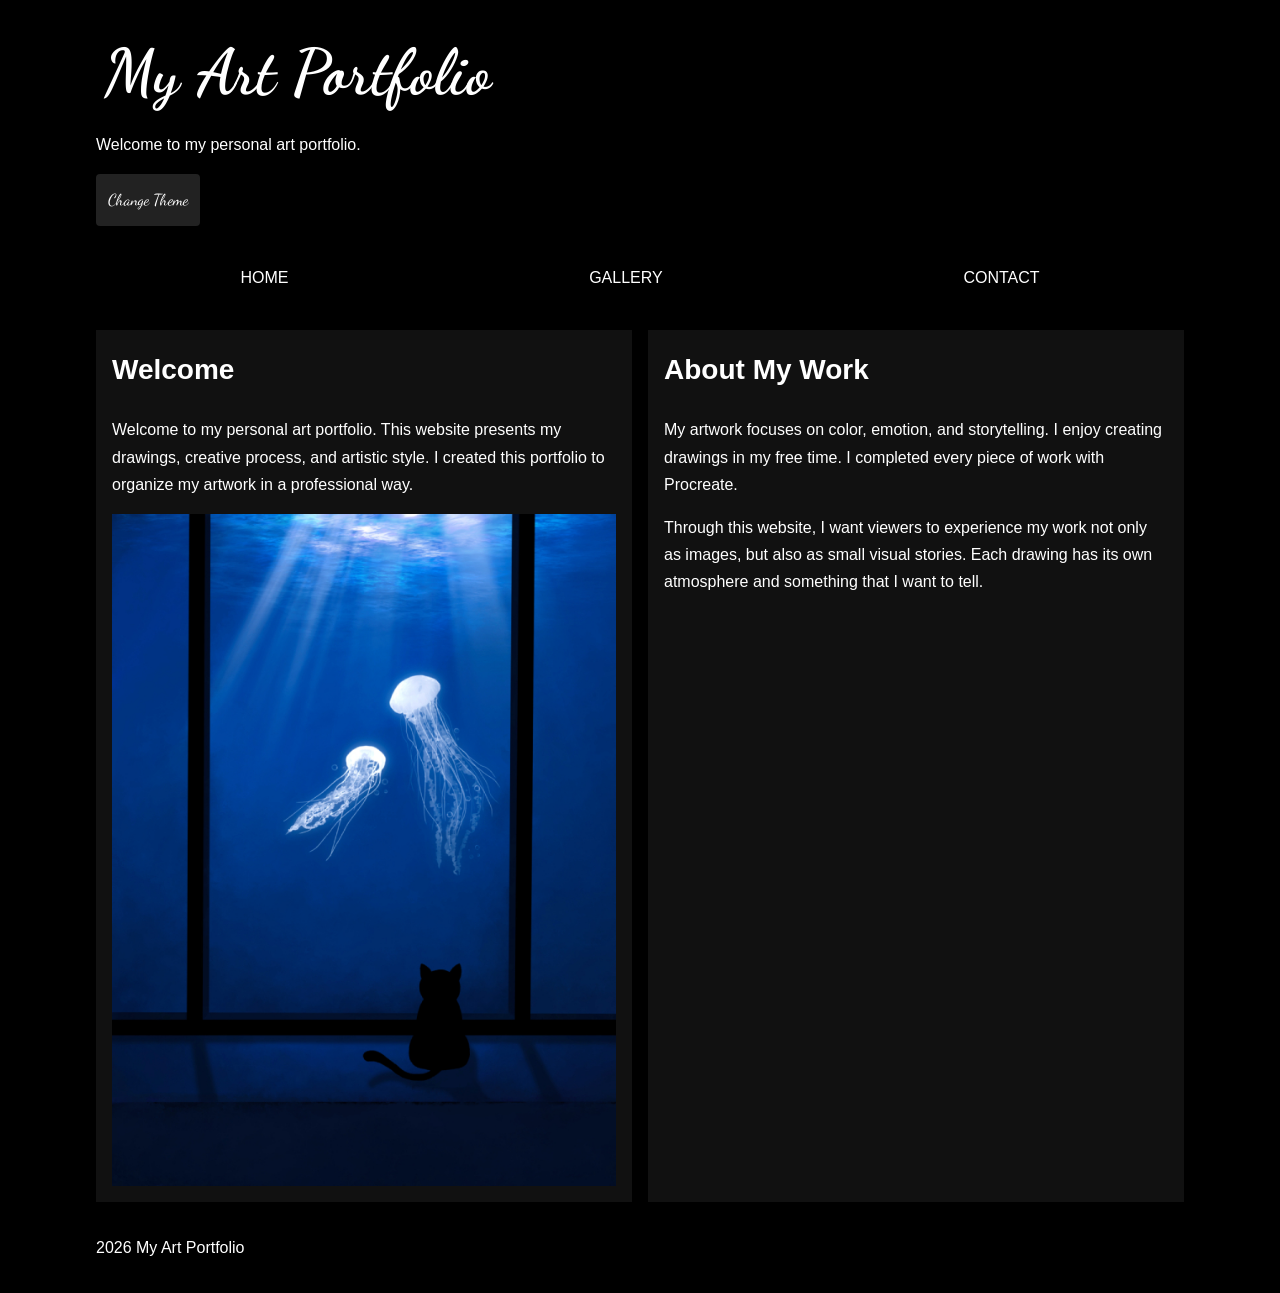
<file: index.html>
<!DOCTYPE html>
<html lang="en">
<head>
  <meta charset="UTF-8">
  <meta name="viewport" content="width=device-width, initial-scale=1.0">
  <title>Home</title>
  <link rel="stylesheet" href="css/style.css">
</head>

<body>
  <div id="container">
    <header>
      <h1><a href="index.html">My Art Portfolio</a></h1>
      <p id="theme-message">Welcome to my personal art portfolio.</p>
      <button id="theme-button" type="button">Change Theme</button>
    </header>

    <nav aria-label="Main navigation">
      <a href="index.html">Home</a>
      <a href="gallery.html">Gallery</a>
      <a href="contact.html">Contact</a>
    </nav>

    <main class="two-column">
      <section>
        <h2>Welcome</h2>
        <p>
          Welcome to my personal art portfolio. This website presents my drawings, creative process, and artistic style. I created this portfolio to organize my artwork in a professional way.
        </p>

        <img 
          src="images/sea.jpg"
          srcset="images/sea-2x.jpg 2x"
          width="600"
          height="800"
          alt="Blue ocean artwork">
      </section>

      <section>
        <h2>About My Work</h2>
        <p>
          My artwork focuses on color, emotion, and storytelling. I enjoy creating drawings in my free time. I completed every piece of work with Procreate.
        </p>

        <p>
          Through this website, I want viewers to experience my work not only as images, but also as small visual stories. Each drawing has its own atmosphere and something that I want to tell.
        </p>
      </section>
    </main>

    <footer>
      <p>2026 My Art Portfolio</p>
    </footer>
  </div>

  <script src="script.js"></script>
</body>
</html>
</file>
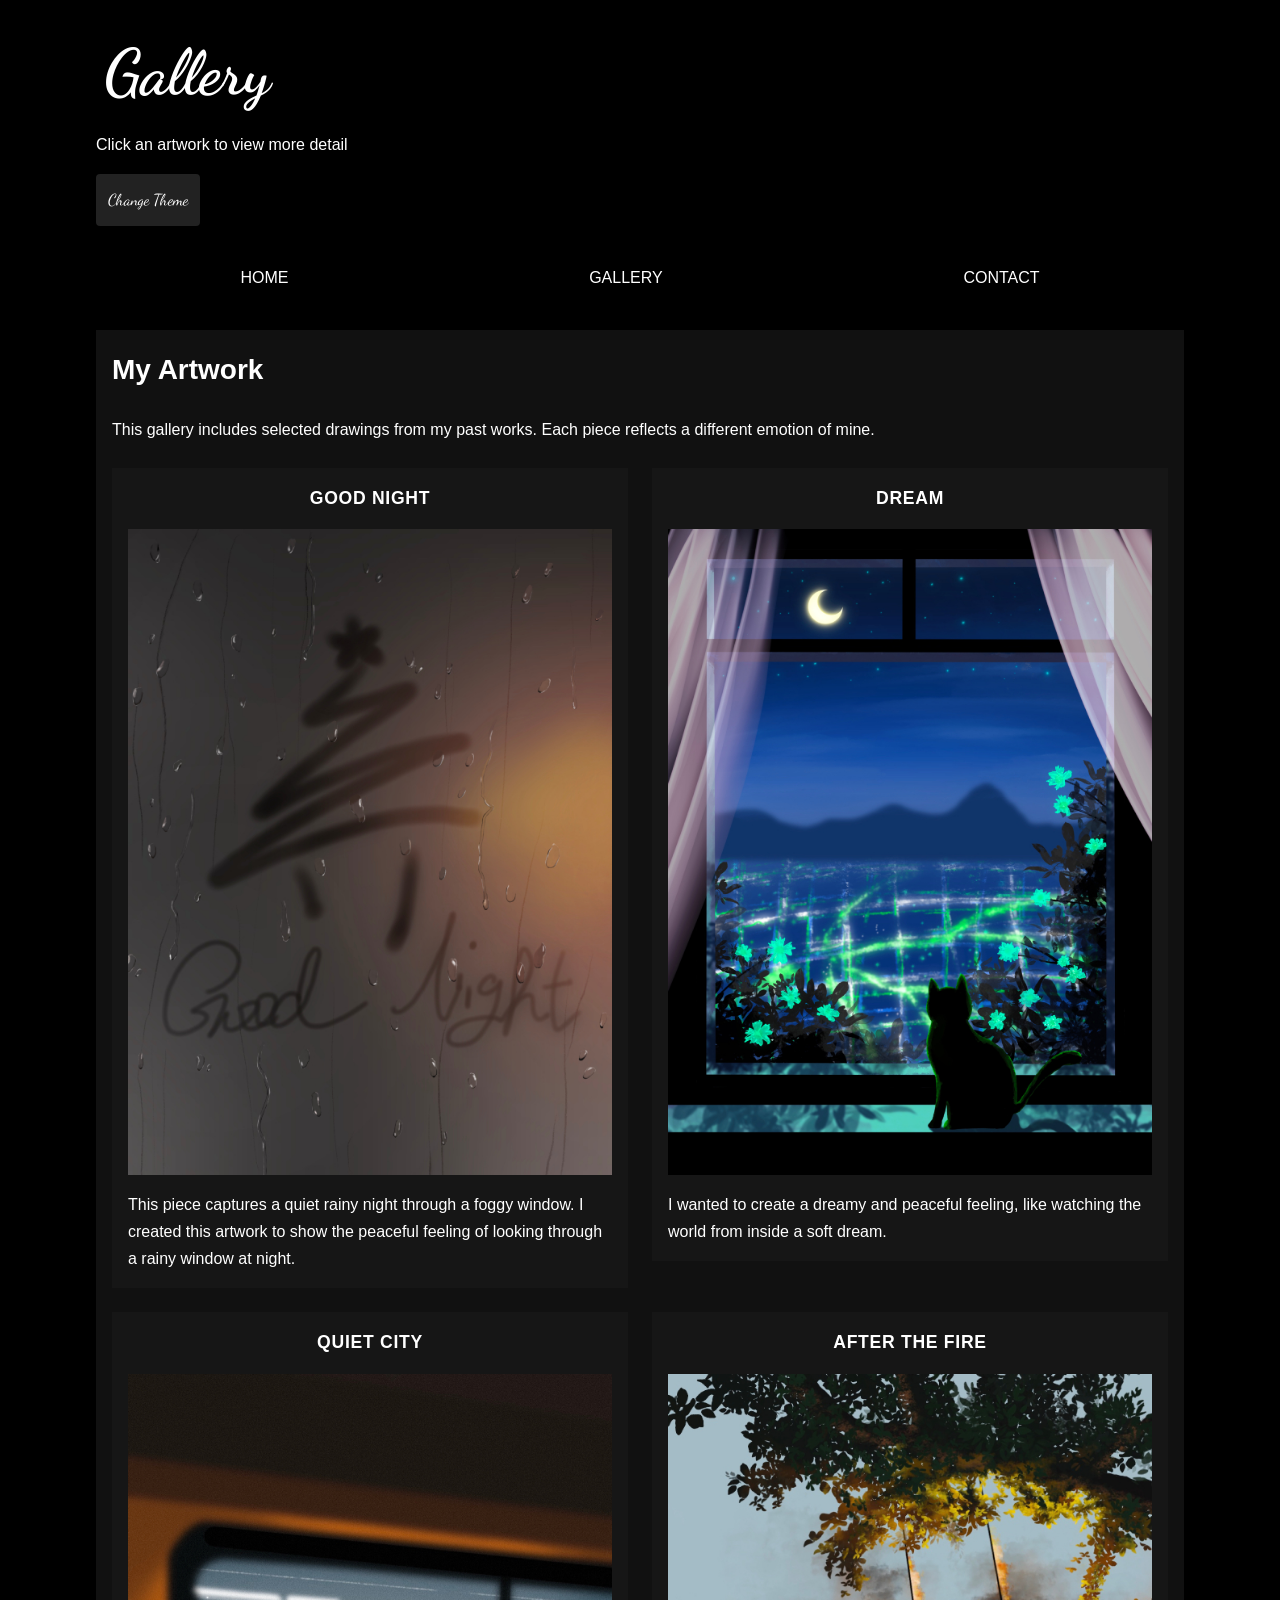
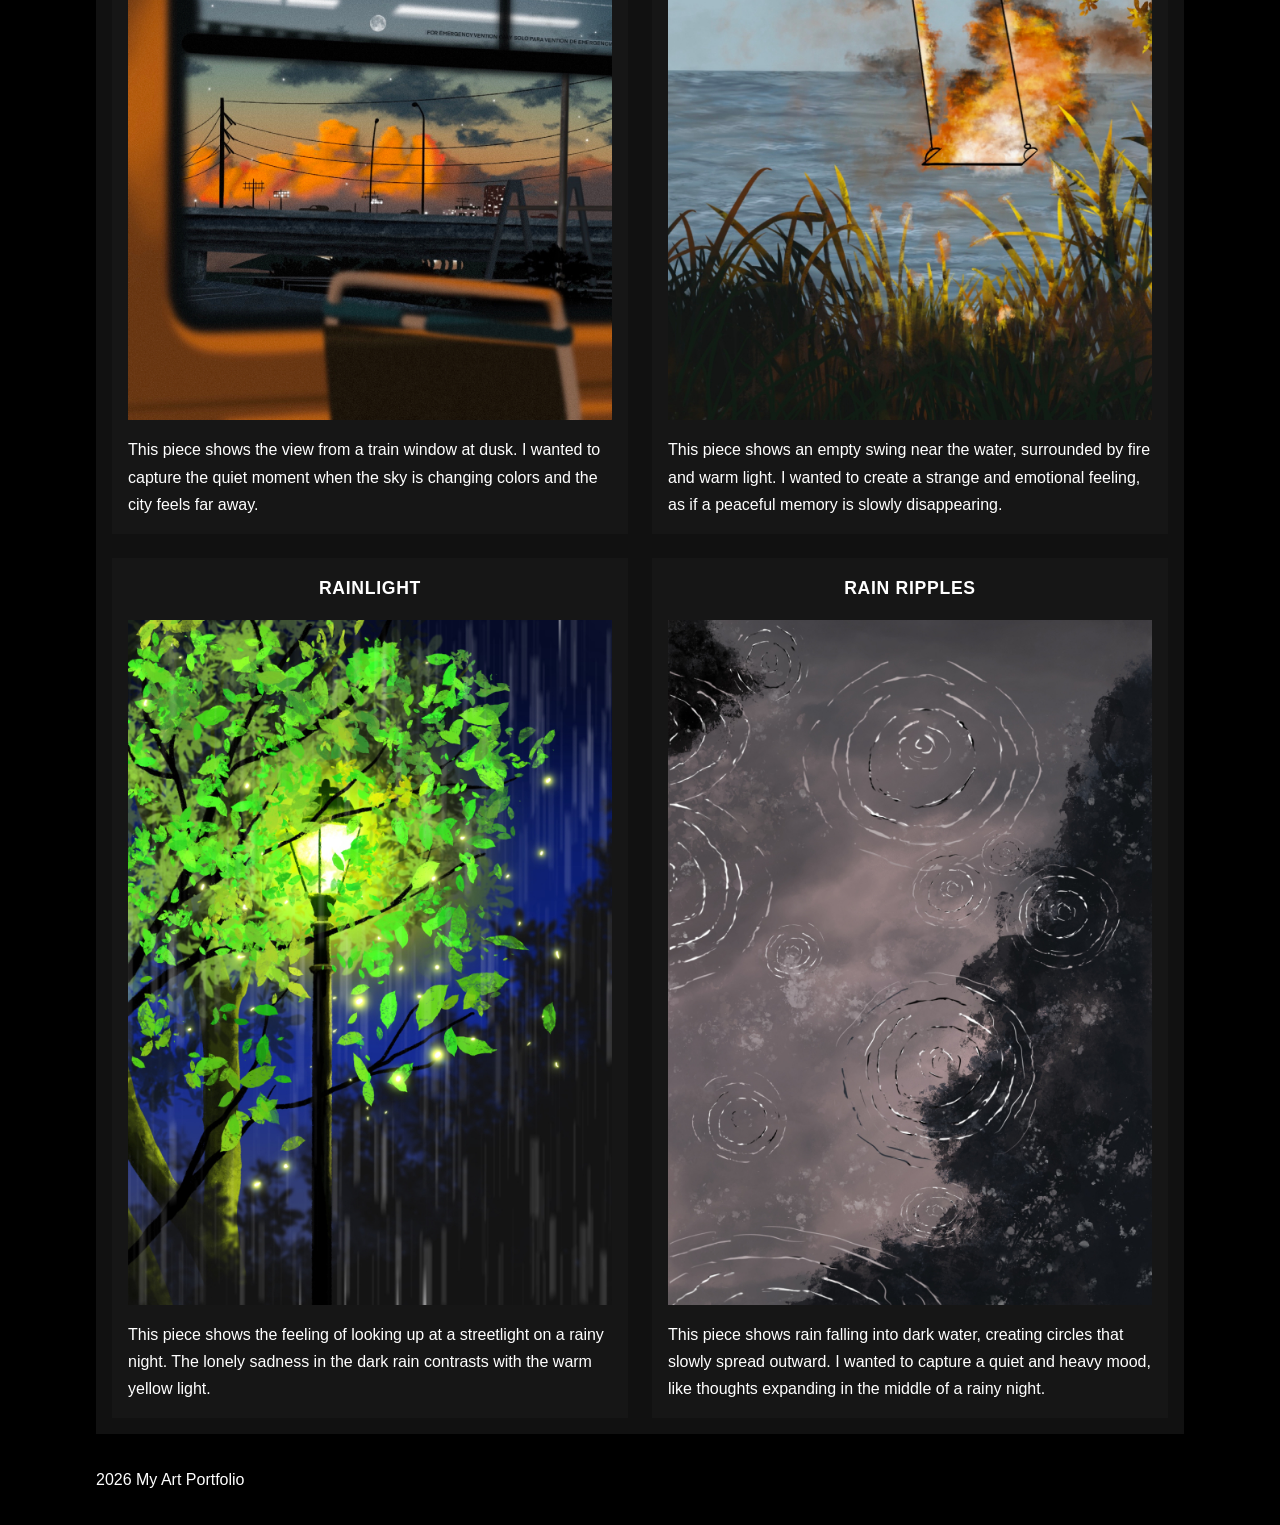
<file: gallery.html>
<!DOCTYPE html>
<html lang="en">
<head>
  <meta charset="UTF-8">
  <meta name="viewport" content="width=device-width, initial-scale=1.0">
  <title>Gallery</title>
  <link rel="stylesheet" href="css/style.css">
</head>

<body>
  <div id="container">
    <header>
      <h1><a href="index.html">Gallery</a></h1>
      <p id="theme-message">Click an artwork to view more detail</p>
      <button id="theme-button" type="button">Change Theme</button>
    </header>

    <nav aria-label="Main navigation">
      <a href="index.html">Home</a>
      <a href="gallery.html">Gallery</a>
      <a href="contact.html">Contact</a>
    </nav>

    <main>
      <section>
        <h2>My Artwork</h2>
        <p>
          This gallery includes selected drawings from my past works. Each piece reflects a different emotion of mine.
        </p>

        <div class="gallery-grid">
          <a class="gallery-link" href="images/bittersweet.jpg" target="_blank">
            <article class="art-card">
              <h3>Good Night</h3>
              <img 
                src="images/bittersweet.jpg"
                srcset="images/bittersweet-2x.jpg 2x"
                width="300"
                height="400"
                alt="Rainy window">
              <p>
                This piece captures a quiet rainy night through a foggy window. I created this artwork to show the peaceful feeling of looking through a rainy window at night.
              </p>
            </article>
          </a>

          <a class="gallery-link" href="images/dream.jpg" target="_blank">
            <article class="art-card">
              <h3>Dream</h3>
              <img 
                src="images/dream.jpg"
                srcset="images/dream-2x.jpg 2x"
                width="300"
                height="400"
                alt="Moonlit dream">
              <p>
                I wanted to create a dreamy and peaceful feeling, like watching the world from inside a soft dream.
              </p>
            </article>
          </a>

          <a class="gallery-link" href="images/dusk.jpg" target="_blank">
            <article class="art-card">
              <h3>Quiet City</h3>
              <img 
                src="images/dusk.jpg"
                srcset="images/dusk-2x.jpg 2x"
                width="300"
                height="400"
                alt="Dusk city view">
              <p>
                This piece shows the view from a train window at dusk. I wanted to capture the quiet moment when the sky is changing colors and
                the city feels far away.
              </p>
            </article>
          </a>

          <a class="gallery-link" href="images/fire.jpg" target="_blank">
            <article class="art-card">
              <h3>After the Fire</h3>
              <img 
                src="images/fire.jpg"
                srcset="images/fire-2x.jpg 2x"
                width="300"
                height="400"
                alt="Burning swing near water">
              <p>
                This piece shows an empty swing near the water, surrounded by fire and warm light. I wanted to create a strange and emotional feeling, as if a peaceful memory is slowly disappearing.
              </p>
            </article>
          </a>

          <a class="gallery-link" href="images/light.jpg" target="_blank">
            <article class="art-card">
              <h3>Rainlight</h3>
              <img 
                src="images/light.jpg"
                srcset="images/light-2x.jpg 2x"
                width="300"
                height="400"
                alt="Rainy streetlight">
              <p>
                This piece shows the feeling of looking up at a streetlight on a rainy night. The lonely sadness in the dark rain contrasts with
                the warm yellow light.
              </p>
            </article>
          </a>

          <a class="gallery-link" href="images/rain.jpg" target="_blank">
            <article class="art-card">
              <h3>Rain Ripples</h3>
              <img 
                src="images/rain.jpg"
                srcset="images/rain-2x.jpg 2x"
                width="300"
                height="400"
                alt="Rain ripples on dark water">
              <p>
                This piece shows rain falling into dark water, creating circles that slowly spread outward. I wanted to capture a quiet and heavy
                mood, like thoughts expanding in the middle of a rainy night.
              </p>
            </article>
          </a>
        </div>
      </section>
    </main>

    <footer>
      <p>2026 My Art Portfolio</p>
    </footer>
  </div>

  <script src="script.js"></script>
</body>
</html>
</file>
<file: css/style.css>
@font-face {
  font-family: "Portfolio Font";
  src: url("../fonts/DancingScript-VariableFont_wght.ttf");
}

body {
  margin: 0;
  font-family: Arial, Helvetica, sans-serif;
  line-height: 1.7;
  background-color: black;
  color: #ffffff;
}

#container {
  display: grid;
  grid-template-columns: 1fr;
  grid-template-areas:
    "header"
    "nav"
    "main"
    "footer";
  width: min(100%, 70rem);
  margin: auto;
}

header {
  grid-area: header;
  padding: 1.5rem 1rem 1rem;
  font-family: "Portfolio Font", cursive;
}

nav {
  grid-area: nav;
  padding: 1rem;
  display: flex;
  flex-direction: column;
  gap: 0.75rem;
  font-family: Arial, Helvetica, sans-serif;
}

main {
  grid-area: main;
  display: grid;
  grid-template-columns: 1fr;
  gap: 1rem;
  padding: 1rem;
}

footer {
  grid-area: footer;
  padding: 1rem;
  background-color: #000000;
  color: #ffffff;
}

h1, h2, h3, p {
  margin-top: 0;
}

h1 {
  font-size: 3rem;
  line-height: 1.2;
  margin-bottom: 1rem;
}

h2 {
  font-size: 1.75rem;
}

h3 {
  font-size: 1.1rem;
  letter-spacing: 0.04em;
  text-transform: uppercase;
}

p {
  font-size: 1rem;
  font-family: Arial, Helvetica, sans-serif;
}

img {
  display: block;
  width: 100%;
  height: auto;
}

article, section {
  padding: 1rem;
  background-color: #111111;
  color: #ffffff;
}

video {
  width: 100%;
  max-width: 600px;
  height: auto;
  display: block;
}

a:link {
  color: #ffffff;
  text-decoration: none;
}

a:visited {
  color: #b8a7ff;
  text-decoration: none;
}

a:hover {
  color: #ffd166;
}

a:active {
  color: #ff6b6b;
}

h1 > a:link, h1 > a:visited {
  color: #ffffff;
  text-transform: none;
}

h1 a {
  display: inline-block;
  padding: 0.2rem 0.5rem;
  border-radius: 0.5rem;
}

h1 a:hover {
  color: #ffd166;
  background-color: #333333;
}


nav a {
  text-transform: uppercase;
  padding: 0.4rem 0.6rem;
  border-radius: 0.25rem;
}

nav a:hover {
  background-color: #333333;
}

nav a:active {
  background-color: #5c4500;
}

.gallery-grid {
  display: grid;
  grid-template-columns: 1fr;
  gap: 1.5rem;
  margin-top: 1.5rem;
}

.gallery-link {
  display: block;
  color: inherit;
  text-decoration: none;
}

.art-card {
  background-color: #161616;
  color: #ffffff;
}

.art-card h3 {
  margin-bottom: 1rem;
  text-align: center;
}

.art-card p {
  margin-top: 1rem;
  margin-bottom: 0;
}

.gallery-link:hover .art-card {
  background-color: #333333;
}

.gallery-link:hover h3 {
  color: #ffd166;
}

.gallery-link:active .art-card {
  background-color: #3a2f00;
}

.gallery-link.selected .art-card {
  background-color: #3a2f00;
  border: 2px solid #d49b00;
}

form {
  display: grid;
  gap: 1rem;
  max-width: 28rem;
}

label {
  display: block;
  margin-bottom: 0.25rem;
}

input,
select,
textarea,
button {
  font: inherit;
  padding: 0.75rem;
  width: 100%;
  box-sizing: border-box;
}

select,
textarea,
input {
  background-color: #ffffff;
  color: #000000;
  border: 1px solid #cccccc;
}

textarea {
  min-height: 8rem;
  resize: vertical;
}

button {
  width: auto;
  justify-self: start;
  cursor: pointer;
  background-color: #222222;
  color: #ffffff;
  border: none;
  border-radius: 0.25rem;
}

button:hover {
  background-color: #555555;
}

button:active {
  background-color: #d49b00;
  color: #000000;
}


.warm-theme {
  background-color: #1a120b;
  color: #ffffff;
}

.warm-theme section,
.warm-theme article {
  background-color: #2a1c12;
}

.warm-theme nav a:hover {
  background-color: #5b4636;
}

.warm-theme button {
  background-color: #5b4636;
}

.warm-theme button:hover {
  background-color: #7a604a;
}

@media (min-width: 768px) {
  header {
    padding-top: 2rem;
  }

  h1 {
    font-size: 4rem;
  }

  nav {
    flex-direction: row;
    justify-content: space-around;
  }

  main.two-column {
    grid-template-columns: minmax(0, 1fr) minmax(0, 1fr);
  }

  .gallery-grid {
    grid-template-columns: repeat(2, 1fr);
  }
}
</file>
